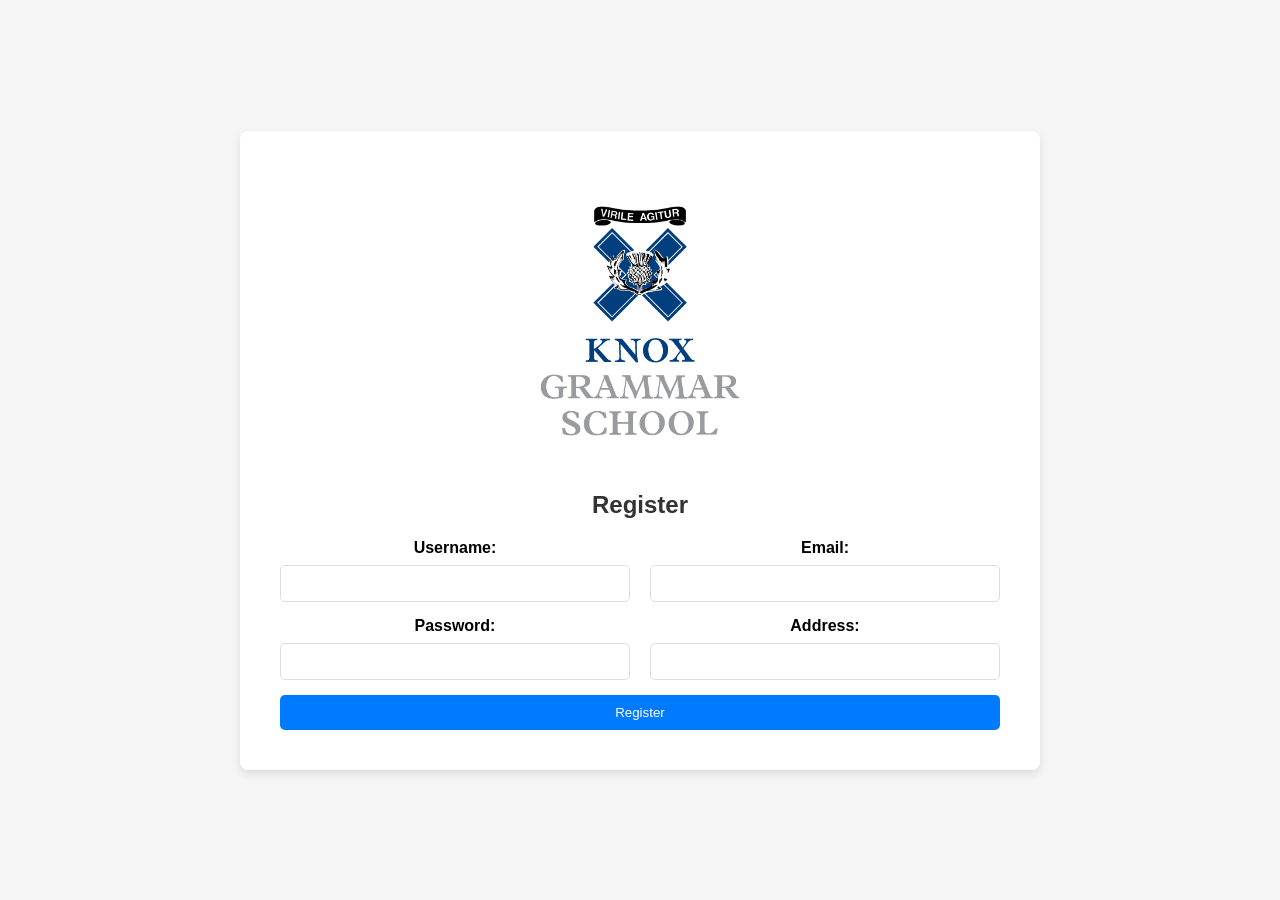
<file: pwa_items/PWA/index.html>
<!DOCTYPE html>
<html lang="en">
<head>
    <meta charset="UTF-8">
    <meta name="viewport" content="width=device-width, initial-scale=1.0">
    <title>Register User</title>
    <link rel="manifest" href="manifest.json">
    <link rel="stylesheet" href="style.css">
</head>
<body>
    <div class="form-container">
        <!-- Icons -->
        <div class="icon-container">
            <img src="icon-512x512.png" alt="Web Icon" class="icon-web">
            <img src="icon-192x192.png" alt="Mobile Icon" class="icon-mobile">
        </div>
        <h1>Register</h1>
        <form id="registerForm">
            <!-- Form Row 1 -->
            <div class="form-row">
                <div class="input-group">
                    <label for="username">Username:</label>
                    <input type="text" id="username" name="username" required>
                </div>
                <div class="input-group">
                    <label for="email">Email:</label>
                    <input type="email" id="email" name="email" required>
                </div>
            </div>

            <!-- Form Row 2 -->
            <div class="form-row">
                <div class="input-group">
                    <label for="password">Password:</label>
                    <input type="password" id="password" name="password" required>
                </div>
                <div class="input-group">
                    <label for="address">Address:</label>
                    <input type="text" id="address" name="address" required>
                </div>
            </div>

            <button type="submit">Register</button>
        </form>
    </div>
    <script>
        // Form submission handler
        document.getElementById('registerForm').addEventListener('submit', function (event) {
            event.preventDefault();
            const data = {
                username: document.getElementById('username').value,
                email: document.getElementById('email').value,
                password: document.getElementById('password').value,
                address: document.getElementById('address').value
            };
            console.log('User Registered:', data);
            alert('Registration successful!');
        });

        // Register the service worker
        if ('serviceWorker' in navigator) {
            navigator.serviceWorker.register('service-worker.js')
                .then(() => console.log('Service Worker Registered'))
                .catch(error => console.error('Service Worker Registration Failed:', error));
        }
    </script>
</body>
</html>
</file>
<file: pwa_items/PWA/style.css>
/* General Styles */
body {
    font-family: Arial, sans-serif;
    margin: 0;
    padding: 0;
    display: flex;
    justify-content: center;
    align-items: center;
    min-height: 100vh;
    background: #f5f5f5;
}

.form-container {
    background: white;
    padding: 20px;
    border-radius: 8px;
    box-shadow: 0 4px 8px rgba(0, 0, 0, 0.1);
    width: 90%;
    max-width: 800px;
    box-sizing: border-box;
    text-align: center;
}

h1 {
    font-size: 24px;
    margin-bottom: 20px;
    text-align: center;
}

/* Icon Container */
.icon-container {
    margin-bottom: 20px;
    display: flex;
    justify-content: center;
    align-items: center;
}

.icon-web{
    display: none;
    width: 300px;
    height: auto;
    
}

.icon-mobile {
    display: none;
    width: auto;
    height: auto;
    max-height: 100px;
}

/* Form Row */
.form-row {
    display: flex;
    gap: 20px;
    flex-wrap: wrap;
}

.form-row .input-group {
    flex: 1;
    min-width: 300px;
}

label {
    display: block;
    margin-bottom: 8px;
    font-weight: bold;
}

input {
    width: 100%;
    padding: 10px;
    margin-bottom: 15px;
    border: 1px solid #ddd;
    border-radius: 5px;
    box-sizing: border-box;
}

button {
    background: #007bff;
    color: white;
    padding: 10px;
    border: none;
    border-radius: 5px;
    cursor: pointer;
    width: 100%;
}

button:hover {
    background: #0056b3;
}

/* Desktop View */
@media screen and (min-width: 769px) {
    .icon-web {
        display: block; /* Show web icon */
    }

    .form-row {
        flex-wrap: nowrap;
    }

    .form-container {
        max-width: 800px;
        padding: 40px;
    }

    h1 {
        color: #333;
    }
}

/* Mobile View */
@media screen and (max-width: 768px) {
    .icon-mobile {
        display: block; /* Show mobile icon */
    }

    .form-container {
        padding: 20px;
    }

    h1 {
        color: #007bff;
        font-size: 28px;
    }

    input {
        padding: 8px;
        font-size: 14px;
    }

    button {
        padding: 10px;
        font-size: 16px;
    }
}
/* Mobile View */
@media screen and (max-width: 480px) {
    .icon-mobile {
        display: block; /* Show mobile icon */
    }

    .form-container {
        padding: 20px;
    }

    h1 {
        color: #007bff;
        font-size: 28px;
    }

    input {
        padding: 8px;
        font-size: 14px;
    }

    button {
        padding: 10px;
        font-size: 16px;
    }
}
</file>
